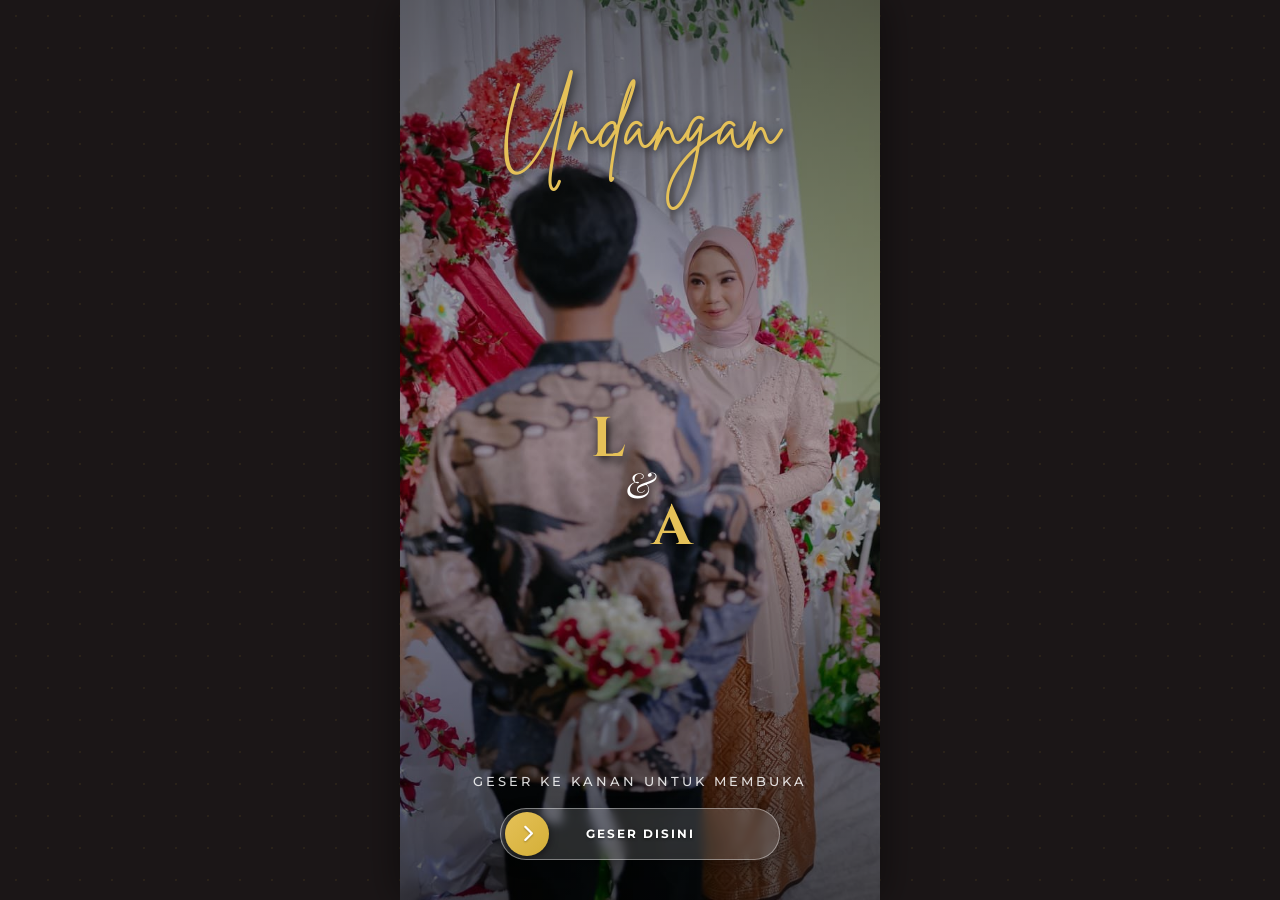
<file: index.html>
<!DOCTYPE html>
<html lang="id">

<head>
    <meta charset="UTF-8">
    <meta name="viewport" content="width=device-width, initial-scale=1.0">
    <title>Undangan Pernikahan Lia & Al</title>

    <!-- SEO Meta Tags -->
    <meta name="description"
        content="Undangan Pernikahan Digital Lia & Al. Temukan detail acara, galeri foto, peta lokasi, dan kirimkan ucapan doa restu Anda di sini.">
    <meta name="keywords"
        content="undangan digital, Lia Al, pernikahan Lia & Al, wedding invitation, undangan online">
    <meta name="author" content="Antigravity">

    <!-- Open Graph / Facebook -->
    <meta property="og:type" content="website">
    <meta property="og:title" content="The Wedding of Lia & Al">
    <meta property="og:description" content="Kirim doa restu dan hadiri pernikahan kami secara digital.">
    <meta property="og:image" content="./g13.jpg">

    <!-- Fonts -->
    <link rel="preconnect" href="https://fonts.googleapis.com">
    <link rel="preconnect" href="https://fonts.gstatic.com" crossorigin>
    <link
        href="https://fonts.googleapis.com/css2?family=Cinzel:wght@400;600;700&family=Montserrat:wght@300;400;500;600;700&family=Playfair+Display:ital,wght@0,400;0,600;0,700;1,400&display=swap"
        rel="stylesheet">

    <!-- Font Awesome Icons -->
    <link rel="stylesheet" href="https://cdnjs.cloudflare.com/ajax/libs/font-awesome/6.4.0/css/all.min.css">

    <!-- Stylesheet -->
    <link rel="stylesheet" href="style.css?v=16">

    <!-- Mobile WebView Debug Catcher -->
    <script>
        window.onerror = function (message, source, lineno, colno, error) {
            console.error("JS ERROR:\n" + message + "\nSource: " + source + "\nLine: " + lineno + "\nColumn: " + colno, error);
            return true; // Suppress intrusive error dialogs
        };
    </script>
</head>

<body>

    <!-- ================= COVER 1 (MAIN COVER) ================= -->
    <section id="cover-one" class="cover-section active">
        <div class="cover-overlay"></div>
        <div class="cover-content">
            <!-- Header Group (Top) -->
            <div class="cover-header animate-fade-in-down">
                <h1 class="brand-undangan">Undangan</h1>
            </div>

            <!-- Monogram Group (Middle) -->
            <div class="monogram-container animate-scale-in">
                <div class="monogram-text-stacked">
                    <span class="m-letter">L</span>
                    <span class="m-amp">&</span>
                    <span class="m-letter">A</span>
                </div>
            </div>

            <!-- Footer Group (Bottom) -->
            <div class="cover-footer animate-fade-in-up">
                <div class="slider-instruction animate-pulse">
                    <span>Geser ke kanan untuk membuka</span>
                </div>

                <!-- Slide to Unlock Button -->
                <div class="slider-container" id="slider-container">
                    <div class="slider-bg"></div>
                    <div class="slider-text">GESER DISINI</div>
                    <div class="slider-handle" id="slider-handle">
                        <i class="fa-solid fa-chevron-right"></i>
                    </div>
                </div>
            </div>
        </div>
    </section>

    <!-- ================= COVER 2 (GUEST COVER) ================= -->
    <section id="cover-two" class="cover-section">
        <!-- Soft Cross-Fade Slideshow -->
        <div class="slideshow-container">
            <div class="slide active" style="background-image: url('g10.jpg');"></div>
            <div class="slide" style="background-image: url('g3.jpg');"></div>
            <div class="slide" style="background-image: url('g14.jpg');"></div>
        </div>
        <div class="cover-overlay"></div>
        <div class="cover-content justify-between py-12">

            <!-- Top Text: Brittany Signature Font -->
            <div class="cover-header-lontara animate-fade-in-down">
                <p class="subtitle">THE WEDDING OF</p>
                <h2 class="bride-groom-names">LIA & AL</h2>
            </div>

            <!-- Bottom Guest Info and Button -->
            <div class="cover-footer animate-fade-in-up">
                <div class="guest-card">
                    <p class="to-text">Kepada Yth. Bapak/Ibu/Saudara/i:</p>
                    <h3 id="guest-name" class="guest-name-text">Nama Undangan</h3>
                    <p class="we-invite-text">Kami Mengundang Anda untuk Menghadiri Hari Bahagia Kami</p>
                </div>

                <button id="btn-open-invitation" class="btn-premium">
                    <i class="fa-solid fa-envelope-open-text mr-2 animate-bounce-horizontal"></i> Buka Undangan
                </button>
            </div>

        </div>
    </section>

    <!-- ================= MAIN INVITATION CONTENT ================= -->
    <main id="main-invitation" class="main-content hidden">

        <!-- Main Background Slideshow -->
        <div id="main-bg-slideshow">
            <div class="main-slide active" style="background-image: url('g1.jpg');"></div>
            <div class="main-slide" style="background-image: url('g2.jpg');"></div>
            <div class="main-slide" style="background-image: url('g3.jpg');"></div>
            <div class="main-slide" style="background-image: url('g4.jpg');"></div>
            <div class="main-slide" style="background-image: url('g5.jpg');"></div>
            <div class="main-slide" style="background-image: url('g6.jpg');"></div>
            <div class="main-slide" style="background-image: url('g7.jpg');"></div>
            <div class="main-slide" style="background-image: url('g8.jpg');"></div>
            <div class="main-slide" style="background-image: url('g9.jpg');"></div>
            <div class="main-slide" style="background-image: url('g10.jpg');"></div>
            <div class="main-slide" style="background-image: url('g11.jpg');"></div>
            <div class="main-slide" style="background-image: url('g12.jpg');"></div>
            <div class="main-slide" style="background-image: url('g13.jpg');"></div>
            <div class="main-slide" style="background-image: url('g14.jpg');"></div>
        </div>

        <!-- Section: Hero (First Screen after Opening) -->
        <section id="main-hero" class="hero-section">
            <div class="hero-bg" style="background-image: url('g12.jpg');"></div>
            <div class="cover-overlay"></div>
            <div class="hero-content">
                <!-- Top Header -->
                <div class="hero-header-top">
                    <p class="hero-invited">You are invited to the wedding of</p>
                    <h1 class="hero-names">LIA & AL</h1>
                </div>

                <!-- Bottom Footer -->
                <div class="hero-footer-bottom">
                    <p class="hero-date-label">Waktu Pernikahan:</p>
                    <p class="hero-date-val">Rabu, 16 September 2026</p>

                    <div class="timer-grid">
                        <div class="timer-box">
                            <span id="days" class="time-num">00</span>
                            <span class="time-label">Hari</span>
                        </div>
                        <div class="timer-box">
                            <span id="hours" class="time-num">00</span>
                            <span class="time-label">Jam</span>
                        </div>
                        <div class="timer-box">
                            <span id="minutes" class="time-num">00</span>
                            <span class="time-label">Menit</span>
                        </div>
                        <div class="timer-box">
                            <span id="seconds" class="time-num">00</span>
                            <span class="time-label">Detik</span>
                        </div>
                    </div>
                </div>
            </div>
        </section>

        <!-- Floating Music Player -->
        <div id="music-player-container" class="music-player-btn animate-rotate-slow">
            <div class="vinyl-disc" id="music-disc">
                <i class="fa-solid fa-music"></i>
            </div>
        </div>

        <!-- Section: Intro / Opening Quote -->
        <section id="intro" class="section-padding bg-ivory">
            <div class="container text-center">
                <div class="flower-divider animate-on-scroll">
                    <i class="fa-solid fa-heart-pulse"></i>
                </div>
                <div class="quote-box animate-on-scroll">
                    <h4 class="section-subtitle">Bismillahirrohmanirrohim</h4>
                    <p class="verse-text">
                        "Dan di antara tanda-tanda (kebesaran)-Nya ialah Dia menciptakan pasangan-pasangan untukmu dari
                        jenismu sendiri, agar kamu cenderung dan merasa tenteram kepadanya, dan Dia menjadikan di
                        antaramu rasa kasih dan sayang. Sungguh, pada yang demikian itu benar-benar terdapat tanda-tanda
                        (kebesaran Allah) bagi kaum yang berpikir."
                    </p>
                    <p class="verse-ref">QS. Ar-Rum: 21</p>
                </div>
            </div>
        </section>

        <!-- Running Photos Marquee -->
        <div class="running-photos-container animate-on-scroll">
            <div class="running-photos-track">
                <img src="g1.jpg" alt="Running Photo 1">
                <img src="g2.jpg" alt="Running Photo 2">
                <img src="g4.jpg" alt="Running Photo 3">
                <img src="g5.jpg" alt="Running Photo 4">
                <img src="g7.jpg" alt="Running Photo 5">
                <img src="g8.jpg" alt="Running Photo 6">
                <img src="g10.jpg" alt="Running Photo 7">
                <img src="g11.jpg" alt="Running Photo 8">
                <!-- Duplicates for seamless looping -->
                <img src="g1.jpg" alt="Running Photo 1">
                <img src="g2.jpg" alt="Running Photo 2">
                <img src="g4.jpg" alt="Running Photo 3">
                <img src="g5.jpg" alt="Running Photo 4">
                <img src="g7.jpg" alt="Running Photo 5">
                <img src="g8.jpg" alt="Running Photo 6">
                <img src="g10.jpg" alt="Running Photo 7">
                <img src="g11.jpg" alt="Running Photo 8">
            </div>
        </div>

        <!-- Section: Bride & Groom Profiles -->
        <section id="couple" class="section-padding bg-warm">
            <div class="container">
                <div class="text-center mb-12">
                    <h2 class="section-title animate-on-scroll">Mempelai</h2>
                    <p class="section-desc animate-on-scroll">Dengan memohon rahmat dan ridho Allah SWT, kami bermaksud
                        mengundang Anda untuk menghadiri pernikahan kami.</p>
                </div>

                <div class="couple-grid">
                    <!-- Bride Card -->
                    <div class="couple-portrait-card animate-on-scroll fade-slow">
                        <img src="bride.jpg" alt="Marlia Ningsih" class="portrait-full-img">
                        <div class="portrait-overlay"></div>
                        <div class="ig-profile-overlay">
                            <div class="ig-avatar-wrapper">
                                <img src="bride.jpg" alt="Marlia Ningsih" class="ig-avatar-img">
                            </div>
                            <div class="ig-profile-info">
                                <h3 class="couple-name">Marlia Ningsih</h3>
                                <p class="parents-info">
                                    Putri kedua dari <br>
                                    <strong>Bapak Latantang</strong> & <strong>Ibu Marni (Erni)</strong>
                                </p>
                            </div>
                        </div>
                    </div>

                    <div class="and-symbol animate-on-scroll fade-slow">
                        <span>&amp;</span>
                    </div>

                    <!-- Groom Card -->
                    <div class="couple-portrait-card animate-on-scroll fade-slow">
                        <img src="groom.jpg" alt="Al - Mujahidin" class="portrait-full-img">
                        <div class="portrait-overlay"></div>
                        <div class="ig-profile-overlay">
                            <div class="ig-avatar-wrapper">
                                <img src="groom.jpg" alt="Al - Mujahidin" class="ig-avatar-img">
                            </div>
                            <div class="ig-profile-info">
                                <h3 class="couple-name">Al - Mujahidin</h3>
                                <p class="parents-info">
                                    Putra pertama dari <br>
                                    <strong>Bapak Rusdin</strong> & <strong>Ibu Bahria</strong>
                                </p>
                            </div>
                        </div>
                    </div>
                </div>
            </div>
        </section>



        <!-- Section: Event Details -->
        <section id="events" class="section-padding bg-ivory">
            <div class="container">
                <div class="text-center mb-12 animate-on-scroll">
                    <h2 class="section-title">Detail Acara</h2>
                    <p class="section-desc">Insya Allah, acara pernikahan kami akan diselenggarakan pada:</p>
                </div>

                <div class="event-grid">
                    <!-- Akad Card -->
                    <div class="event-card animate-on-scroll slide-left">
                        <div class="event-icon"><i class="fa-solid fa-ring"></i></div>
                        <h3 class="event-title">Akad Nikah</h3>

                        <div class="event-info-item">
                            <i class="fa-regular fa-calendar-days"></i>
                            <div>
                                <p class="event-day">Rabu</p>
                                <p class="event-date">16 September 2026</p>
                            </div>
                        </div>

                        <div class="event-info-item">
                            <i class="fa-regular fa-clock"></i>
                            <div>
                                <p class="event-time">Pukul 15.00 Wita - Selesai</p>
                            </div>
                        </div>

                        <div class="event-info-item">
                            <i class="fa-solid fa-map-location-dot"></i>
                            <div>
                                <p class="event-venue"><strong>Kediaman Mempelai Wanita</strong></p>
                                <p class="event-address">Dusun Kolondom</p>
                            </div>
                        </div>

                        <a href="https://maps.app.goo.gl/ea2Wv8eCEqnfBc5M9?g_st=atm" target="_blank"
                            class="btn-location">
                            <i class="fa-solid fa-location-arrow"></i> Lihat Google Maps
                        </a>
                    </div>

                    <!-- Perjamuan Card -->
                    <div class="event-card animate-on-scroll slide-right">
                        <div class="event-icon"><i class="fa-solid fa-champagne-glasses"></i></div>
                        <h3 class="event-title">Perjamuan</h3>

                        <div class="event-info-item">
                            <i class="fa-regular fa-calendar-days"></i>
                            <div>
                                <p class="event-day">Rabu</p>
                                <p class="event-date">16 September 2026</p>
                            </div>
                        </div>

                        <div class="event-info-item">
                            <i class="fa-regular fa-clock"></i>
                            <div>
                                <p class="event-time">Pukul 19.30 Wita - Selesai</p>
                            </div>
                        </div>

                        <div class="event-info-item">
                            <i class="fa-solid fa-map-location-dot"></i>
                            <div>
                                <p class="event-venue"><strong>Kediaman Mempelai Wanita</strong></p>
                                <p class="event-address">Dusun Kolondom</p>
                            </div>
                        </div>

                        <a href="https://maps.app.goo.gl/ea2Wv8eCEqnfBc5M9?g_st=atm" target="_blank"
                            class="btn-location">
                            <i class="fa-solid fa-location-arrow"></i> Lihat Google Maps
                        </a>
                    </div>
                </div>
            </div>
        </section>

        <!-- Section: Photo Gallery -->
        <section id="gallery" class="section-padding bg-warm">
            <div class="container">
                <div class="text-center mb-12 animate-on-scroll">
                    <h2 class="section-title">Galeri Foto</h2>
                    <p class="section-desc">Momen-momen indah kebersamaan kami yang diabadikan dalam jepretan kamera.
                    </p>
                </div>

                <div class="gallery-grid animate-on-scroll">
                    <div class="gallery-item"><img src="g1.jpg" alt="Foto Lia & Al 1" class="gallery-img"></div>
                    <div class="gallery-item"><img src="g2.jpg" alt="Foto Lia & Al 2" class="gallery-img"></div>
                    <div class="gallery-item"><img src="g3.jpg" alt="Foto Lia & Al 3" class="gallery-img"></div>
                    <div class="gallery-item"><img src="g4.jpg" alt="Foto Lia & Al 4" class="gallery-img"></div>
                    <div class="gallery-item"><img src="g5.jpg" alt="Foto Lia & Al 5" class="gallery-img"></div>
                    <div class="gallery-item"><img src="g6.jpg" alt="Foto Lia & Al 6" class="gallery-img"></div>
                    <div class="gallery-item"><img src="g7.jpg" alt="Foto Lia & Al 7" class="gallery-img"></div>
                    <div class="gallery-item"><img src="g8.jpg" alt="Foto Lia & Al 8" class="gallery-img"></div>
                    <div class="gallery-item"><img src="g9.jpg" alt="Foto Lia & Al 9" class="gallery-img"></div>
                    <div class="gallery-item"><img src="g10.jpg" alt="Foto Lia & Al 10" class="gallery-img"></div>
                    <div class="gallery-item"><img src="g11.jpg" alt="Foto Lia & Al 11" class="gallery-img"></div>
                    <div class="gallery-item"><img src="g12.jpg" alt="Foto Lia & Al 12" class="gallery-img"></div>
                </div>
            </div>
        </section>

        <!-- Section: RSVP & Wishes -->
        <section id="rsvp-wishes" class="section-padding bg-ivory">
            <div class="container">
                <div class="rsvp-wishes-grid">

                    <!-- RSVP Card -->
                    <div class="rsvp-form-container animate-on-scroll slide-left">
                        <h2 class="card-title">Konfirmasi Kehadiran</h2>
                        <p class="card-subtitle">Silakan isi formulir di bawah ini untuk mengonfirmasi kehadiran Anda.
                        </p>

                        <form id="rsvp-form" class="rsvp-form">
                            <div class="form-group">
                                <label for="form-name">Nama Lengkap</label>
                                <input type="text" id="form-name" placeholder="Masukkan nama Anda" required
                                    autocomplete="off">
                            </div>

                            <div class="form-group">
                                <label for="form-attendance">Konfirmasi Kehadiran</label>
                                <select id="form-attendance" required>
                                    <option value="" disabled selected>Pilih Kehadiran</option>
                                    <option value="Hadir">Saya Akan Hadir</option>
                                    <option value="Ragu-ragu">Masih Ragu-ragu</option>
                                    <option value="Tidak Hadir">Maaf, Saya Tidak Bisa Hadir</option>
                                </select>
                            </div>

                            <div class="form-group">
                                <label for="form-guests">Jumlah Tamu</label>
                                <select id="form-guests" required>
                                    <option value="1">1 Orang</option>
                                    <option value="2">2 Orang (Bawa Pasangan)</option>
                                    <option value="3">3 Orang</option>
                                    <option value="4">4 Orang</option>
                                </select>
                            </div>

                            <div class="form-group">
                                <label for="form-wish">Ucapan & Doa Restu</label>
                                <textarea id="form-wish" rows="4" placeholder="Tulis ucapan dan doa restu Anda..."
                                    required></textarea>
                            </div>

                            <button type="submit" class="btn-submit">Kirim Konfirmasi</button>
                        </form>
                    </div>

                    <!-- Wishes Board -->
                    <div class="wishes-board-container animate-on-scroll slide-right">
                        <h2 class="card-title">Ucapan & Doa Restu</h2>
                        <p class="card-subtitle">Doa dan restu dari sahabat dan keluarga yang berbahagia.</p>

                        <div class="wishes-wrapper" id="wishes-list">
                            <!-- Dynamically Loaded Wishes -->
                        </div>
                    </div>

                </div>
            </div>
        </section>

        <!-- Section: Gift Envelope (Kado Digital) -->
        <section id="gift" class="section-padding bg-warm text-center">
            <div class="container">
                <div class="max-w-2xl mx-auto animate-on-scroll">
                    <h2 class="section-title">Kado Digital</h2>
                    <p class="section-desc mb-8">Bagi keluarga dan kerabat yang ingin memberikan tanda kasih untuk kami,
                        dapat mengirimkannya secara digital melalui rekening di bawah ini:</p>

                    <div class="gift-grid">
                        <!-- Account 1 -->
                        <div class="bank-card animate-on-scroll">
                            <div class="bank-logo">E-WALLET DANA</div>
                            <p class="bank-acc-label">Nomor DANA</p>
                            <h4 class="bank-number" id="dana-num">082293494674</h4>
                            <p class="bank-holder">a.n. MARLIA NINGSIH</p>
                            <button class="btn-copy" onclick="copyToClipboard('dana-num')">
                                <i class="fa-regular fa-copy"></i> Salin No. DANA
                            </button>
                        </div>
                    </div>

                    <!-- Gift Address -->
                    <div class="gift-address-card mt-8 animate-on-scroll">
                        <i class="fa-solid fa-gift address-icon"></i>
                        <h4>Kirim Kado Fisik</h4>
                        <p class="address-text">
                            Kediaman Mempelai Wanita, Dusun Kolondom
                        </p>
                        <button class="btn-copy" id="btn-copy-address"
                            onclick="copyText('Kediaman Mempelai Wanita, Dusun Kolondom')">
                            <i class="fa-regular fa-copy"></i> Salin Alamat
                        </button>
                    </div>
                </div>
            </div>
        </section>

        <!-- Section: Closing / Footer -->
        <footer class="footer bg-overlay-fixed" style="background-image: url('g13.jpg');">
            <div class="cover-overlay"></div>
            <div class="container relative z-10 text-center text-white">
                <p class="footer-thanks">Merupakan suatu kehormatan dan kebahagiaan bagi kami apabila
                    Bapak/Ibu/Saudara/i berkenan hadir untuk memberikan doa restu kepada kedua mempelai.</p>

                <h3 class="footer-names">LIA & AL</h3>
                <p class="footer-closing">Sampai Jumpa di Hari Bahagia Kami</p>

                <div class="footer-divider"></div>
                <p class="credit-text">Undangan Digital oleh WARDIGITAL &bull; <a
                        href="https://instagram.com/war.digital_" target="_blank"
                        style="color: var(--secondary-light); text-decoration: none; font-weight: 500;"><i
                            class="fa-brands fa-instagram"></i> @war.digital_</a></p>
            </div>
        </footer>

    </main>

    <!-- Lightbox Popup Overlay (for Gallery) -->
    <div id="lightbox-overlay" class="lightbox-overlay">
        <span class="lightbox-close" id="lightbox-close">&times;</span>
        <img class="lightbox-content" id="lightbox-img">
    </div>

    <!-- Hidden Audio element -->
    <audio id="wedding-audio" loop preload="auto">
        <source src="music.mp3" type="audio/mpeg">
        Your browser does not support the audio element.
    </audio>

    <!-- Script File -->
    <script src="script.js?v=16"></script>
</body>

</html>
</file>
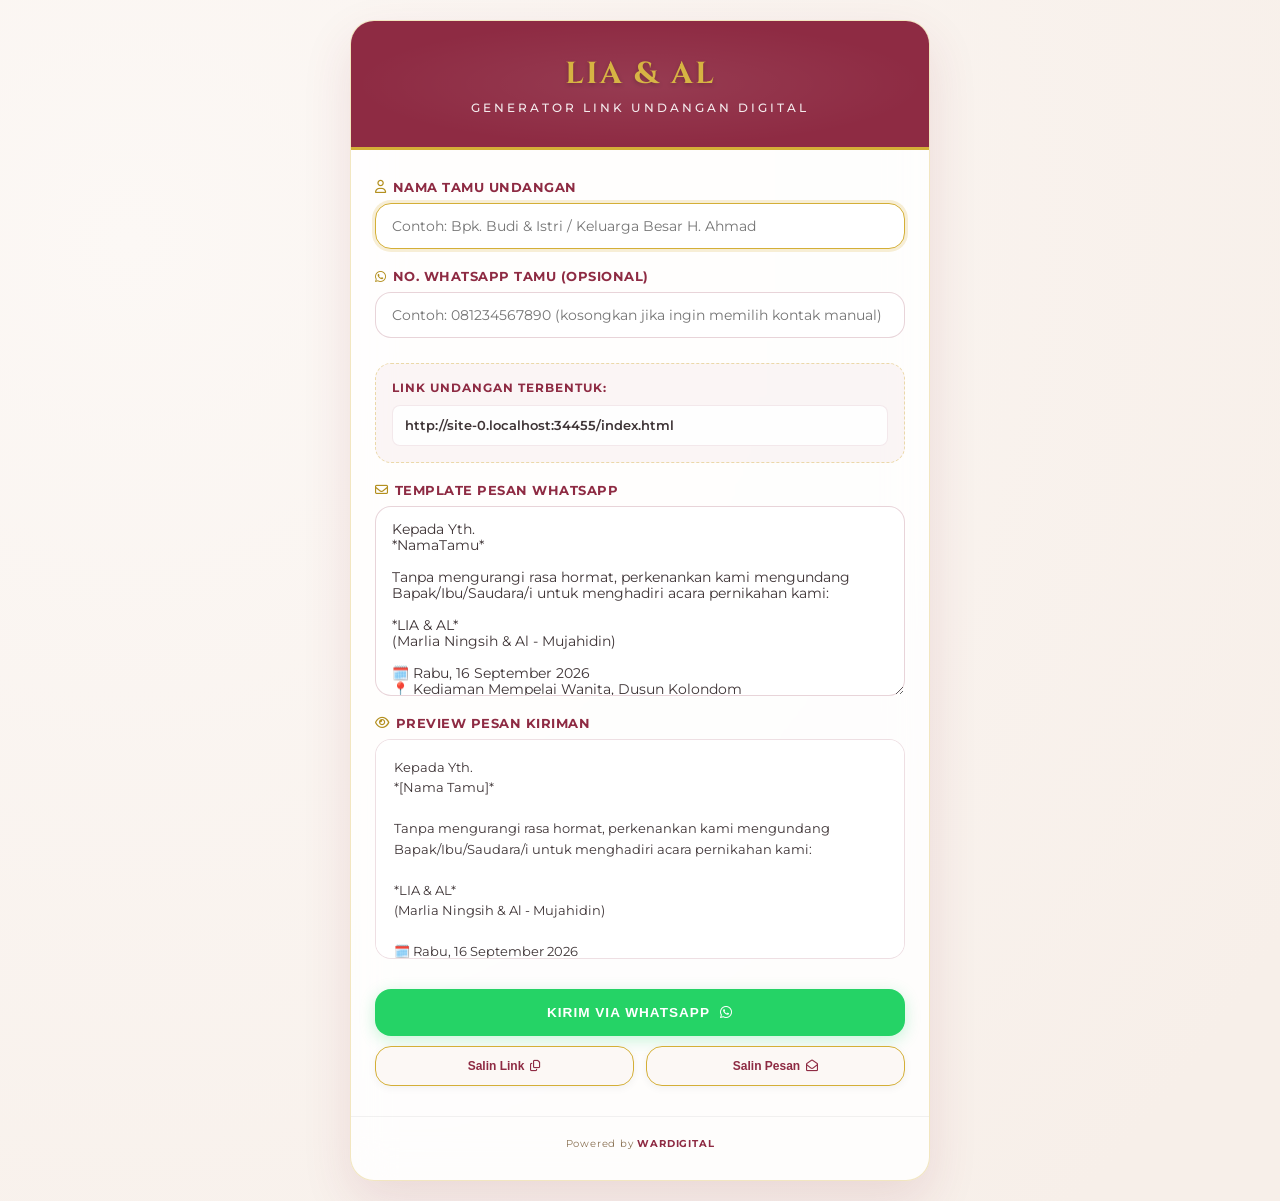
<file: share.html>
<!DOCTYPE html>
<html lang="id">
<head>
  <meta charset="UTF-8">
  <meta name="viewport" content="width=device-width, initial-scale=1.0">
  <title>Generator Link Undangan - Lia & Al</title>
  
  <!-- Google Fonts -->
  <link rel="preconnect" href="https://fonts.googleapis.com">
  <link rel="preconnect" href="https://fonts.gstatic.com" crossorigin>
  <link href="https://fonts.googleapis.com/css2?family=Cinzel:wght@600;700&family=Montserrat:wght@300;400;500;600;700&family=Playfair+Display:wght@600;700&display=swap" rel="stylesheet">
  
  <!-- FontAwesome Icons -->
  <link rel="stylesheet" href="https://cdnjs.cloudflare.com/ajax/libs/font-awesome/6.4.0/css/all.min.css">
  
  <style>
    :root {
      --primary-color: #8E2B43;       /* Rose Gold / Deep Rose */
      --primary-light: #A83B55;      /* Lighter Rose */
      --accent-color: #D4AF37;       /* Premium Gold */
      --accent-gold-dark: #B38F1E;   /* Dark Gold */
      --bg-cream: #FCF8F5;           /* Soft Ivory */
      --text-dark: #3E3436;          /* Elegant Charcoal */
      --text-muted: #8B7355;         /* Soft Brown */
      --radius-lg: 24px;
      --radius-md: 16px;
      --radius-sm: 8px;
      --transition-smooth: all 0.4s cubic-bezier(0.16, 1, 0.3, 1);
    }

    * {
      box-sizing: border-box;
      margin: 0;
      padding: 0;
    }

    body {
      font-family: 'Montserrat', sans-serif;
      background: radial-gradient(circle at 10% 20%, rgba(252,248,245,1) 0%, rgba(247,239,233,1) 90%);
      color: var(--text-dark);
      min-height: 100vh;
      display: flex;
      justify-content: center;
      align-items: center;
      padding: 20px;
    }

    .container {
      width: 100%;
      max-width: 580px;
      background: rgba(255, 255, 255, 0.85);
      backdrop-filter: blur(20px);
      -webkit-backdrop-filter: blur(20px);
      border: 1px solid rgba(212, 175, 55, 0.3);
      border-radius: var(--radius-lg);
      box-shadow: 0 20px 50px rgba(142, 43, 67, 0.12);
      overflow: hidden;
    }

    /* Header styling matching the wedding invitation theme */
    .header {
      background: var(--primary-color);
      color: #fff;
      padding: 32px 24px;
      text-align: center;
      border-bottom: 3px solid var(--accent-color);
      position: relative;
    }

    .header::before {
      content: '';
      position: absolute;
      top: 0;
      left: 0;
      width: 100%;
      height: 100%;
      background: radial-gradient(ellipse at center, rgba(255,255,255,0.08) 0%, rgba(255,255,255,0) 70%);
    }

    .header-logo {
      font-family: 'Cinzel', 'Playfair Display', serif;
      font-size: 1.9rem;
      font-weight: 700;
      letter-spacing: 2px;
      margin-bottom: 6px;
      color: var(--accent-color);
      text-shadow: 0 2px 4px rgba(0,0,0,0.25);
    }

    .header-subtitle {
      font-size: 0.75rem;
      text-transform: uppercase;
      letter-spacing: 3px;
      color: rgba(255, 255, 255, 0.9);
      font-weight: 500;
    }

    .main-form {
      padding: 30px 24px;
      display: flex;
      flex-direction: column;
      gap: 20px;
    }

    .form-group {
      display: flex;
      flex-direction: column;
      gap: 8px;
    }

    .form-group label {
      font-size: 0.8rem;
      font-weight: 700;
      color: var(--primary-color);
      display: flex;
      align-items: center;
      gap: 6px;
      text-transform: uppercase;
      letter-spacing: 0.5px;
    }

    .form-group label i {
      color: var(--accent-gold-dark);
    }

    .form-group input,
    .form-group textarea {
      width: 100%;
      padding: 14px 16px;
      background: rgba(255, 255, 255, 0.95);
      border: 1px solid rgba(142, 43, 67, 0.2);
      border-radius: var(--radius-md);
      font-family: 'Montserrat', sans-serif;
      font-size: 0.85rem;
      color: var(--text-dark);
      outline: none;
      transition: var(--transition-smooth);
    }

    .form-group input:focus,
    .form-group textarea:focus {
      border-color: var(--accent-color);
      box-shadow: 0 0 0 3px rgba(212, 175, 55, 0.2);
      background: #fff;
    }

    .form-row {
      display: grid;
      grid-template-columns: 1fr 1fr;
      gap: 15px;
    }

    @media (max-width: 480px) {
      .form-row {
        grid-template-columns: 1fr;
      }
    }

    /* Output Link Box styling */
    .output-box {
      background: rgba(142, 43, 67, 0.04);
      border: 1px dashed rgba(212, 175, 55, 0.4);
      padding: 16px;
      border-radius: var(--radius-md);
      display: flex;
      flex-direction: column;
      gap: 10px;
      margin-top: 5px;
    }

    .output-title {
      font-size: 0.75rem;
      font-weight: 700;
      color: var(--primary-color);
      text-transform: uppercase;
      letter-spacing: 1px;
    }

    .output-link {
      font-size: 0.8rem;
      color: var(--text-dark);
      word-break: break-all;
      font-weight: 600;
      padding: 12px;
      background: rgba(255, 255, 255, 0.9);
      border: 1px solid rgba(142, 43, 67, 0.1);
      border-radius: var(--radius-sm);
    }

    /* Buttons system */
    .btn-container {
      display: flex;
      flex-direction: column;
      gap: 10px;
      margin-top: 10px;
    }

    .whatsapp-btn {
      width: 100%;
      background: #25D366; /* WhatsApp official green */
      color: #fff;
      border: none;
      padding: 16px 20px;
      font-size: 0.85rem;
      font-weight: 700;
      text-transform: uppercase;
      letter-spacing: 1px;
      border-radius: var(--radius-md);
      cursor: pointer;
      display: flex;
      align-items: center;
      justify-content: center;
      gap: 10px;
      box-shadow: 0 4px 15px rgba(37, 211, 102, 0.25);
      transition: var(--transition-smooth);
    }

    .whatsapp-btn:hover {
      background: #20ba59;
      transform: translateY(-2px);
      box-shadow: 0 6px 20px rgba(37, 211, 102, 0.35);
    }

    .secondary-btns {
      display: grid;
      grid-template-columns: 1fr 1fr;
      gap: 12px;
    }

    .action-btn {
      background: var(--bg-cream);
      color: var(--primary-color);
      border: 1px solid var(--accent-color);
      padding: 12px 15px;
      font-size: 0.75rem;
      font-weight: 600;
      border-radius: var(--radius-md);
      cursor: pointer;
      display: inline-flex;
      align-items: center;
      justify-content: center;
      gap: 6px;
      box-shadow: 0 2px 8px rgba(0,0,0,0.05);
      transition: var(--transition-smooth);
    }

    .action-btn:hover {
      background: var(--primary-color);
      color: #fff;
      border-color: var(--primary-color);
      transform: translateY(-2px);
    }

    /* Text message preview */
    .preview-box {
      border: 1px solid rgba(142, 43, 67, 0.15);
      border-radius: var(--radius-md);
      background: #fff;
      padding: 18px;
      font-size: 0.8rem;
      line-height: 1.6;
      white-space: pre-wrap;
      max-height: 220px;
      overflow-y: auto;
      color: var(--text-dark);
    }

    /* Toast styling */
    .toast {
      position: fixed;
      bottom: 30px;
      left: 50%;
      transform: translateX(-50%) translateY(20px);
      background: var(--primary-color);
      color: var(--bg-cream);
      padding: 12px 24px;
      border-radius: 30px;
      font-size: 0.8rem;
      font-weight: 600;
      border: 1px solid var(--accent-color);
      box-shadow: 0 4px 15px rgba(0,0,0,0.25);
      opacity: 0;
      pointer-events: none;
      transition: transform 0.3s ease-out, opacity 0.3s;
      z-index: 1000;
    }
    .toast.show {
      transform: translateX(-50%) translateY(0);
      opacity: 1;
    }

    /* Branding footer */
    .footer-credit {
      text-align: center;
      padding: 20px 24px 30px 24px;
      font-size: 0.65rem;
      color: var(--text-muted);
      border-top: 1px solid rgba(0, 0, 0, 0.05);
      letter-spacing: 0.8px;
    }

    .footer-credit a {
      color: var(--primary-color);
      text-decoration: none;
      font-weight: 700;
    }
  </style>
</head>
<body>

  <div class="container">
    
    <!-- Branding Header -->
    <div class="header">
      <h1 class="header-logo">LIA & AL</h1>
      <p class="header-subtitle">Generator Link Undangan Digital</p>
    </div>

    <!-- Main Generator Form -->
    <div class="main-form">
      
      <!-- Input Guest Name -->
      <div class="form-group">
        <label for="guestName"><i class="fa-regular fa-user"></i> Nama Tamu Undangan</label>
        <input type="text" id="guestName" placeholder="Contoh: Bpk. Budi & Istri / Keluarga Besar H. Ahmad" autofocus>
      </div>

      <!-- Phone Number input (direct chat hook) -->
      <div class="form-group">
        <label for="guestPhone"><i class="fa-brands fa-whatsapp"></i> No. WhatsApp Tamu (Opsional)</label>
        <input type="text" id="guestPhone" placeholder="Contoh: 081234567890 (kosongkan jika ingin memilih kontak manual)">
      </div>

      <!-- Live Generated Invitation Link -->
      <div class="output-box">
        <span class="output-title">Link Undangan Terbentuk:</span>
        <div class="output-link" id="generatedLink">Membangun link...</div>
      </div>

      <!-- Message Template Customization -->
      <div class="form-group">
        <label for="messageTemplate"><i class="fa-regular fa-envelope"></i> Template Pesan WhatsApp</label>
        <textarea id="messageTemplate" rows="10">Kepada Yth.
*NamaTamu*

Tanpa mengurangi rasa hormat, perkenankan kami mengundang Bapak/Ibu/Saudara/i untuk menghadiri acara pernikahan kami:

*LIA & AL*
(Marlia Ningsih & Al - Mujahidin)

🗓️ Rabu, 16 September 2026
📍 Kediaman Mempelai Wanita, Dusun Kolondom

Berikut link detail undangan digital kami:
*UrlUndangan*

Merupakan suatu kehormatan dan kebahagiaan bagi kami apabila Bapak/Ibu/Saudara/i berkenan hadir dan memberikan doa restu.

Terima kasih.
__
*LIA & AL*</textarea>
      </div>

      <!-- Real-time Text Message Preview -->
      <div class="form-group">
        <label><i class="fa-regular fa-eye"></i> Preview Pesan Kiriman</label>
        <div class="preview-box" id="messagePreview">Pesan preview akan muncul di sini...</div>
      </div>

      <!-- Action Buttons -->
      <div class="btn-container">
        <button class="whatsapp-btn" id="sendWhatsappBtn">
          Kirim via WhatsApp <i class="fa-brands fa-whatsapp"></i>
        </button>
        
        <div class="secondary-btns">
          <button class="action-btn" id="copyLinkBtn">
            Salin Link <i class="fa-regular fa-copy"></i>
          </button>
          <button class="action-btn" id="copyMessageBtn">
            Salin Pesan <i class="fa-regular fa-envelope-open"></i>
          </button>
        </div>
      </div>

    </div>

    <!-- Footer credit -->
    <div class="footer-credit">
      Powered by <a href="https://instagram.com/war.digital_" target="_blank">WARDIGITAL</a>
    </div>

  </div>

  <!-- Toast system -->
  <div class="toast" id="toast">Berhasil disalin!</div>

  <script>
    document.addEventListener('DOMContentLoaded', () => {
      
      const guestNameInput = document.getElementById('guestName');
      const guestPhoneInput = document.getElementById('guestPhone');
      const messageTemplateInput = document.getElementById('messageTemplate');
      const generatedLinkEl = document.getElementById('generatedLink');
      const messagePreviewEl = document.getElementById('messagePreview');
      
      const sendWhatsappBtn = document.getElementById('sendWhatsappBtn');
      const copyLinkBtn = document.getElementById('copyLinkBtn');
      const copyMessageBtn = document.getElementById('copyMessageBtn');
      const toastEl = document.getElementById('toast');

      // 1. Resolve Invitation Base URL dynamically (Domain independency)
      function getInvitationBaseURL() {
        const currentLoc = window.location.href;
        // Truncate "share.html" and trailing slashes to point to index.html on same folder
        const pathSplit = currentLoc.substring(0, currentLoc.lastIndexOf('/'));
        return pathSplit + '/index.html';
      }

      // 2. Generate customized URL & Message text
      function updateGeneratedContent() {
        const guestName = guestNameInput.value.trim();
        const rawTemplate = messageTemplateInput.value;
        const baseUrl = getInvitationBaseURL();
        
        // Compile Link
        let finalLink = baseUrl;
        if (guestName) {
          finalLink += '?to=' + encodeURIComponent(guestName);
        }
        generatedLinkEl.textContent = finalLink;

        // Compile Message Text
        let finalMessage = rawTemplate;
        const namePlaceholder = guestName || "[Nama Tamu]";
        finalMessage = finalMessage.replace(/\*NamaTamu\*/g, '*' + namePlaceholder + '*');
        finalMessage = finalMessage.replace(/\*UrlUndangan\*/g, finalLink);
        
        messagePreviewEl.textContent = finalMessage;
        return { finalLink, finalMessage };
      }

      // Live updates
      guestNameInput.addEventListener('input', updateGeneratedContent);
      guestPhoneInput.addEventListener('input', updateGeneratedContent);
      messageTemplateInput.addEventListener('input', updateGeneratedContent);
      
      // Initialize
      updateGeneratedContent();

      // 3. Send via WhatsApp triggers
      sendWhatsappBtn.addEventListener('click', () => {
        const data = updateGeneratedContent();
        let phone = guestPhoneInput.value.trim().replace(/[^0-9]/g, ''); // sanitize non-numbers
        
        // Convert local phone 08xxx to international 628xxx format for WhatsApp API
        if (phone.startsWith('0')) {
          phone = '62' + phone.substring(1);
        }
        
        const encodedText = encodeURIComponent(data.finalMessage);
        
        // Compile endpoint: standard wa.me API
        let whatsappURL = 'https://api.whatsapp.com/send?text=' + encodedText;
        if (phone) {
          whatsappURL = 'https://api.whatsapp.com/send?phone=' + phone + '&text=' + encodedText;
        }
        
        window.open(whatsappURL, '_blank');
      });

      // 4. Clipboard copying functions
      function showToast(message) {
        toastEl.textContent = message;
        toastEl.classList.add('show');
        setTimeout(() => {
          toastEl.classList.remove('show');
        }, 2000);
      }

      copyLinkBtn.addEventListener('click', () => {
        const data = updateGeneratedContent();
        navigator.clipboard.writeText(data.finalLink).then(() => {
          showToast("Link undangan disalin!");
        }).catch(err => {
          console.error("Gagal menyalin link:", err);
        });
      });

      copyMessageBtn.addEventListener('click', () => {
        const data = updateGeneratedContent();
        navigator.clipboard.writeText(data.finalMessage).then(() => {
          showToast("Pesan ucapan disalin!");
        }).catch(err => {
          console.error("Gagal menyalin pesan:", err);
        });
      });

    });
  </script>
</body>
</html>
</file>
<file: style.css>
/* ==============================================
   DESIGN SYSTEM & VARIABLES
   ============================================== */
:root {
    --primary-color: #8E2B43;      /* Rose Gold / Deep Rose */
    --primary-dark: #631B2D;
    --secondary-color: #D4AF37;    /* Classic Gold */
    --secondary-light: #E5C158;
    --bg-ivory: #FCF8F5;           /* Soft Ivory Background */
    --bg-warm: #F7EFE9;            /* Slightly warmer tone */
    --text-dark: #3E3436;          /* Elegant Charcoal */
    --text-light: #F7EFE9;
    --font-heading: 'Cinzel', serif;
    --font-body: 'Montserrat', sans-serif;
}

/* Local Fonts Integration */
@font-face {
    font-family: 'Brittany Signature';
    src: url('BrittanySignature.ttf') format('truetype');
    font-weight: normal;
    font-style: normal;
    font-display: swap;
}

@font-face {
    font-family: 'Lontara';
    src: url('Lontara.ttf') format('truetype');
    font-weight: normal;
    font-style: normal;
    font-display: swap;
}

/* ==============================================
   RESET & BASE STYLES
   ============================================== */
* {
    margin: 0;
    padding: 0;
    box-sizing: border-box;
}

html {
    scroll-behavior: smooth;
    background-color: #1b1617;
    background-image: radial-gradient(rgba(212, 175, 55, 0.08) 1.5px, transparent 1.5px);
    background-size: 32px 32px;
}

body {
    font-family: var(--font-body);
    color: var(--text-dark);
    background-color: var(--bg-ivory);
    line-height: 1.6;
    overflow-x: hidden;
    max-width: 480px;
    margin: 0 auto;
    box-shadow: 0 0 40px rgba(0, 0, 0, 0.5);
    position: relative;
    min-height: 100dvh;
}

h1, h2, h3, h4, h5, h6 {
    font-family: var(--font-heading);
    font-weight: 600;
}

a {
    text-decoration: none;
    color: inherit;
    transition: all 0.3s ease;
}

/* ==============================================
   UTILITIES & FLEXBOX/GRID HELPER
   ============================================== */
.container {
    width: 100%;
    max-width: 1200px;
    margin: 0 auto;
    padding: 0 24px;
}

.section-padding {
    padding: 80px 0;
}

.text-center { text-align: center; }
.relative { position: relative; }
.z-10 { z-index: 10; }
.text-white { color: #ffffff; }
.mt-8 { margin-top: 32px; }
.mb-8 { margin-bottom: 32px; }
.mb-12 { margin-bottom: 48px; }
.mr-2 { margin-right: 8px; }
.max-w-2xl { max-width: 42rem; }
.mx-auto { margin-left: auto; margin-right: auto; }
.hidden { display: none !important; }
.py-12 { padding-top: 48px; padding-bottom: 48px; }
.justify-between { justify-content: space-between; }

/* Background helpers */
.bg-ivory { background-color: transparent; }
.bg-warm { background-color: transparent; }

/* ==============================================
   COVER INTERFACES (Full Screen Covers)
   ============================================== */
.cover-section {
    position: fixed;
    top: 0;
    left: 50%;
    transform: translate(-50%, 0);
    width: 100%;
    max-width: 480px;
    height: 100dvh;
    z-index: 100;
    overflow: hidden;
    display: flex;
    flex-direction: column;
    justify-content: center;
    align-items: center;
    transition: transform 1s cubic-bezier(0.77, 0, 0.175, 1), opacity 1s ease;
}

.cover-section:not(.active) {
    transform: translate(-50%, -100%);
    pointer-events: none;
    opacity: 0;
}

.cover-overlay {
    position: absolute;
    top: 0;
    left: 0;
    width: 100%;
    height: 100%;
    background: linear-gradient(to bottom, rgba(0,0,0,0.55), rgba(0,0,0,0.3), rgba(0,0,0,0.65));
    z-index: 2;
}

.cover-content {
    position: relative;
    z-index: 3;
    width: 100%;
    height: 100%;
    display: flex;
    flex-direction: column;
    align-items: center;
    justify-content: center;
    padding: 40px 20px;
    text-align: center;
}

.cover-header, .cover-footer {
    width: 100%;
    display: flex;
    flex-direction: column;
    align-items: center;
}

/* Cover 1 (Main Cover) */
#cover-one {
    background-image: url('g13.jpg');
    background-size: cover;
    background-position: center;
}

#cover-one .cover-content {
    justify-content: space-between;
    padding: 60px 20px 40px;
}

.brand-undangan {
    font-family: 'Brittany Signature', cursive;
    color: var(--secondary-light);
    font-size: 5rem;
    font-weight: normal;
    text-shadow: 2px 2px 8px rgba(0, 0, 0, 0.7);
    margin-bottom: 8px;
    user-select: none;
}

.monogram-container {
    display: flex;
    justify-content: center;
    align-items: center;
    z-index: 5;
}

.monogram-text-stacked {
    display: flex;
    flex-direction: column;
    align-items: center;
    line-height: 0.85;
}

.monogram-text-stacked .m-letter {
    font-family: 'Cinzel', serif;
    font-size: 3.5rem;
    font-weight: 700;
    color: var(--secondary-light);
    letter-spacing: 0;
    text-shadow: 2px 4px 10px rgba(0, 0, 0, 0.9);
    user-select: none;
}

/* Shift R to the top-left */
.monogram-text-stacked .m-letter:first-child {
    transform: translate(-32px, -10px);
}

/* Shift D to the bottom-right */
.monogram-text-stacked .m-letter:last-child {
    transform: translate(32px, 10px);
}

.monogram-text-stacked .m-amp {
    font-family: 'Playfair Display', serif;
    font-style: italic;
    font-size: 2.2rem;
    color: #ffffff;
    margin: -5px 0;
    z-index: 2;
    text-shadow: 2px 4px 10px rgba(0, 0, 0, 0.9);
    user-select: none;
}

.slider-instruction {
    font-size: 0.8rem;
    letter-spacing: 3px;
    color: rgba(255, 255, 255, 0.85);
    margin-bottom: 16px;
    text-transform: uppercase;
    font-weight: 500;
}

/* Slider Track & Handle */
.slider-container {
    width: 280px;
    height: 52px;
    background-color: rgba(255, 255, 255, 0.15);
    border: 1px solid rgba(255, 255, 255, 0.4);
    border-radius: 30px;
    position: relative;
    padding: 4px;
    display: flex;
    align-items: center;
    box-shadow: 0 4px 15px rgba(0,0,0,0.3);
    backdrop-filter: blur(5px);
    overflow: hidden;
}

.slider-bg {
    position: absolute;
    left: 0;
    top: 0;
    height: 100%;
    width: 0;
    background: linear-gradient(90deg, rgba(142,43,67,0.4), rgba(212,175,55,0.4));
    border-radius: 30px 0 0 30px;
    z-index: 1;
}

.slider-text {
    width: 100%;
    text-align: center;
    font-size: 0.75rem;
    font-weight: 700;
    letter-spacing: 2px;
    color: #ffffff;
    user-select: none;
    z-index: 2;
    text-transform: uppercase;
    text-shadow: 0 1px 3px rgba(0,0,0,0.5);
}

.slider-handle {
    width: 44px;
    height: 44px;
    background: linear-gradient(135deg, var(--secondary-light), var(--secondary-color));
    border-radius: 50%;
    display: flex;
    justify-content: center;
    align-items: center;
    color: #ffffff;
    cursor: pointer;
    box-shadow: 0 2px 8px rgba(0, 0, 0, 0.5);
    position: absolute;
    left: 4px;
    z-index: 3;
    transition: left 0.1s ease;
}

.slider-handle i {
    font-size: 1.1rem;
    text-shadow: 0 1px 2px rgba(0,0,0,0.3);
}

/* Cover 2 (Guest Cover) */
.slideshow-container {
    position: absolute;
    top: 0;
    left: 0;
    width: 100%;
    height: 100%;
    z-index: 1;
}

.slide {
    position: absolute;
    top: 0;
    left: 0;
    width: 100%;
    height: 100%;
    background-size: cover;
    background-position: center;
    opacity: 0;
    transition: opacity 1.5s ease-in-out;
    z-index: 1;
}

.slide.active {
    opacity: 1;
}

/* Main Background Slideshow */
#main-bg-slideshow {
    position: fixed;
    top: 0;
    left: 50%;
    transform: translateX(-50%);
    width: 100%;
    max-width: 480px;
    height: 100dvh;
    z-index: 1;
    overflow: hidden;
    pointer-events: none;
}

.main-slide {
    position: absolute;
    top: 0;
    left: 0;
    width: 100%;
    height: 100%;
    background-size: cover;
    background-position: center;
    opacity: 0;
    transition: opacity 1s ease-in-out;
}

.main-slide.active {
    opacity: 1;
}

.main-content section, .main-content footer {
    position: relative;
    z-index: 2;
}

.cover-header-lontara {
    margin-top: 20px;
}

.cover-header-lontara .subtitle {
    font-size: 0.9rem;
    letter-spacing: 6px;
    color: var(--secondary-light);
    font-weight: 600;
    margin-bottom: 8px;
    text-shadow: 0 2px 4px rgba(0,0,0,0.6);
}

.bride-groom-names {
    font-family: 'Brittany Signature', cursive;
    font-size: 3.5rem;
    font-weight: normal;
    color: #ffffff;
    text-shadow: 2px 2px 8px rgba(0,0,0,0.8);
    line-height: 1.2;
}

#cover-two .cover-content {
    justify-content: space-between;
    padding: 60px 20px 40px;
}

.guest-card {
    background: none;
    backdrop-filter: none;
    -webkit-backdrop-filter: none;
    border: none;
    padding: 0;
    max-width: 320px;
    margin: 0 auto 24px;
    box-shadow: none;
}

.to-text {
    font-size: 0.75rem;
    color: rgba(255, 255, 255, 0.85);
    text-transform: uppercase;
    letter-spacing: 1.5px;
    margin-bottom: 6px;
    text-shadow: 1px 1px 4px rgba(0, 0, 0, 0.9);
}

.guest-name-text {
    font-family: var(--font-heading);
    font-size: 1.5rem;
    font-weight: 600;
    color: var(--secondary-light);
    margin-bottom: 8px;
    text-shadow: 1px 1px 6px rgba(0, 0, 0, 0.9);
}

.we-invite-text {
    font-size: 0.72rem;
    color: rgba(255, 255, 255, 0.9);
    letter-spacing: 0.5px;
    text-shadow: 1px 1px 4px rgba(0, 0, 0, 0.9);
}

.btn-premium {
    background: linear-gradient(135deg, var(--primary-color), var(--primary-dark));
    color: #ffffff;
    border: 1px solid var(--secondary-color);
    padding: 14px 36px;
    font-family: var(--font-heading);
    font-size: 0.95rem;
    font-weight: 600;
    letter-spacing: 2px;
    border-radius: 30px;
    cursor: pointer;
    box-shadow: 0 4px 15px rgba(142, 43, 67, 0.4), 0 0 0 0px rgba(212, 175, 55, 0.5);
    transition: all 0.3s cubic-bezier(0.175, 0.885, 0.32, 1.275);
    text-transform: uppercase;
}

.btn-premium:hover {
    transform: translateY(-3px);
    box-shadow: 0 6px 20px rgba(142, 43, 67, 0.6), 0 0 10px rgba(212, 175, 55, 0.8);
    background: linear-gradient(135deg, var(--primary-dark), var(--primary-color));
}

.btn-premium:active {
    transform: translateY(-1px);
}

/* ==============================================
   MAIN CONTENT AREA
   ============================================== */
.main-content {
    opacity: 0;
    transition: opacity 1.5s ease-in-out;
}

.main-content.visible {
    opacity: 1;
}

/* Floating Music Player */
.music-player-btn {
    position: fixed;
    bottom: 24px;
    right: 24px;
    width: 50px;
    height: 50px;
    background: linear-gradient(135deg, var(--primary-color), var(--primary-dark));
    border: 2px solid var(--secondary-color);
    border-radius: 50%;
    display: flex;
    justify-content: center;
    align-items: center;
    color: #ffffff;
    font-size: 1.1rem;
    cursor: pointer;
    box-shadow: 0 4px 12px rgba(0, 0, 0, 0.3);
    z-index: 99;
}

@media (min-width: 481px) {
    .music-player-btn {
        right: calc(50% - 240px + 24px);
    }
}

.vinyl-disc {
    width: 100%;
    height: 100%;
    display: flex;
    justify-content: center;
    align-items: center;
}

/* Rotating Class */
.animate-rotate-slow {
    animation: rotateVinyl 4s linear infinite;
}

.paused {
    animation-play-state: paused;
}

@keyframes rotateVinyl {
    from { transform: rotate(0deg); }
    to { transform: rotate(360deg); }
}

/* Section Header Typography */
.section-title {
    font-family: var(--font-heading);
    font-size: 2.2rem;
    color: var(--primary-color);
    margin-bottom: 8px;
    letter-spacing: 2px;
}

.section-desc {
    font-size: 0.85rem;
    color: #776e70;
    max-width: 600px;
    margin: 0 auto;
    letter-spacing: 1px;
}

/* ==============================================
   SECTION: INTRO (Opening Quote)
   ============================================== */
.flower-divider {
    color: var(--secondary-color);
    font-size: 1.6rem;
    margin-bottom: 20px;
}
.quote-box {
    background-color: rgba(0, 0, 0, 0.45);
    backdrop-filter: blur(8px);
    -webkit-backdrop-filter: blur(8px);
    border: 1px solid rgba(255, 255, 255, 0.15);
    border-radius: 16px;
    padding: 32px 24px;
    margin: 20px auto 0;
    max-width: 100%;
    box-shadow: 0 8px 32px rgba(0, 0, 0, 0.4);
    text-align: center;
}

.section-subtitle {
    font-size: 0.95rem;
    font-weight: 500;
    letter-spacing: 4px;
    color: var(--secondary-light);
    margin-bottom: 18px;
    text-transform: uppercase;
    text-shadow: 1px 1px 3px rgba(0, 0, 0, 0.8);
}

.verse-text {
    font-family: 'Playfair Display', 'Georgia', serif;
    font-size: 0.82rem;
    color: #ffffff;
    font-style: normal;
    max-width: 800px;
    margin: 0 auto 16px;
    line-height: 1.8;
    text-transform: none;
    text-shadow: 1px 1px 3px rgba(0, 0, 0, 0.8);
}

.verse-ref {
    font-size: 0.8rem;
    font-weight: 600;
    letter-spacing: 2px;
    color: var(--secondary-light);
    text-transform: uppercase;
    margin: 0;
    text-shadow: 1px 1px 3px rgba(0, 0, 0, 0.8);
}

/* ==============================================
   SECTION: COUPLE PROFILE
   ============================================== */
.couple-grid {
    display: flex;
    flex-direction: column;
    align-items: center;
    gap: 28px;
    margin-top: 40px;
}

#couple .container {
    padding-left: 16px;
    padding-right: 16px;
}

#couple .mb-12 {
    padding: 0 24px;
}

.couple-portrait-card {
    position: relative;
    width: 100%;
    max-width: 380px;
    height: 480px;
    border-radius: 24px;
    overflow: hidden;
    border: 2px solid rgba(212, 175, 55, 0.5);
    box-shadow: 0 15px 40px rgba(0, 0, 0, 0.6);
    margin: 0 auto;
    transition: transform 0.4s ease, box-shadow 0.4s ease;
}

.couple-portrait-card:hover {
    transform: translateY(-5px);
    box-shadow: 0 20px 45px rgba(212, 175, 55, 0.3);
}

.portrait-full-img {
    width: 100%;
    height: 100%;
    object-fit: cover;
    object-position: center top;
    display: block;
    transition: transform 0.6s ease;
}

.couple-portrait-card:hover .portrait-full-img {
    transform: scale(1.05);
}

.portrait-overlay {
    position: absolute;
    top: 0;
    left: 0;
    width: 100%;
    height: 100%;
    background: linear-gradient(to top, rgba(0, 0, 0, 0.85) 0%, rgba(0, 0, 0, 0.3) 45%, rgba(0, 0, 0, 0) 75%);
    pointer-events: none;
    z-index: 2;
}

.ig-profile-overlay {
    position: absolute;
    bottom: 16px;
    left: 16px;
    right: 16px;
    background: rgba(18, 14, 16, 0.75);
    backdrop-filter: blur(12px);
    -webkit-backdrop-filter: blur(12px);
    border: 1px solid rgba(212, 175, 55, 0.45);
    border-radius: 20px;
    padding: 14px 16px;
    display: flex;
    align-items: center;
    gap: 14px;
    z-index: 3;
    box-shadow: 0 8px 25px rgba(0, 0, 0, 0.5);
}

.ig-avatar-wrapper {
    width: 62px;
    height: 62px;
    min-width: 62px;
    border-radius: 50%;
    padding: 2px;
    background: linear-gradient(45deg, #f09433 0%, #e6683c 25%, #dc2743 50%, #cc2366 75%, #bc1888 100%);
    box-shadow: 0 4px 12px rgba(0, 0, 0, 0.4);
    display: flex;
    align-items: center;
    justify-content: center;
}

.ig-avatar-img {
    width: 100%;
    height: 100%;
    border-radius: 50%;
    object-fit: cover;
    border: 2px solid #ffffff;
}

.ig-profile-info {
    text-align: left;
    flex: 1;
    min-width: 0;
    overflow: visible;
}

.ig-profile-info .couple-name {
    font-family: 'Brittany Signature', cursive;
    font-size: 2.1rem;
    color: var(--secondary-light);
    margin-bottom: 2px;
    line-height: 1.4;
    padding-top: 8px;
    margin-top: -6px;
    text-shadow: 1px 2px 4px rgba(0, 0, 0, 0.8);
    white-space: nowrap;
    overflow: visible;
}

.ig-profile-info .parents-info {
    font-size: 0.78rem;
    color: rgba(255, 255, 255, 0.9);
    line-height: 1.4;
    margin: 0;
    text-shadow: 1px 1px 3px rgba(0, 0, 0, 0.8);
}

.ig-profile-info .parents-info strong {
    color: #ffffff;
    font-weight: 600;
}

.and-symbol {
    font-family: 'Brittany Signature', cursive;
    font-size: 3.2rem;
    color: var(--secondary-color);
    margin: 10px 0;
    user-select: none;
}

/* ==============================================
   SECTION: HERO SECTION (After Cover 2)
   ============================================== */
.hero-section {
    position: relative;
    height: 100dvh;
    width: 100%;
    overflow: hidden;
    display: flex;
    flex-direction: column;
    justify-content: space-between;
    align-items: center;
    padding: 60px 20px 40px;
    z-index: 2;
}

.hero-bg {
    position: absolute;
    top: 0;
    left: 0;
    width: 100%;
    height: 100%;
    background-size: cover;
    background-position: center;
    z-index: 1;
    transform: scale(1.15);
    transition: transform 3.5s cubic-bezier(0.25, 0.46, 0.45, 0.94);
}

.hero-active .hero-bg {
    transform: scale(1);
}

.hero-content {
    position: relative;
    z-index: 3;
    width: 100%;
    height: 100%;
    display: flex;
    flex-direction: column;
    justify-content: space-between;
    align-items: center;
    text-align: center;
}

.hero-header-top {
    opacity: 0;
    transform: translateY(-20px);
    transition: opacity 2.0s cubic-bezier(0.42, 0, 0.58, 1), transform 2.0s cubic-bezier(0.42, 0, 0.58, 1);
    transition-delay: 0.3s;
    margin-top: 10px;
}

.hero-active .hero-header-top {
    opacity: 1;
    transform: translateY(0);
}

.hero-footer-bottom {
    opacity: 0;
    transform: translateY(20px);
    transition: opacity 2.0s cubic-bezier(0.42, 0, 0.58, 1), transform 2.0s cubic-bezier(0.42, 0, 0.58, 1);
    transition-delay: 0.8s;
    width: 100%;
    display: flex;
    flex-direction: column;
    align-items: center;
}

.hero-active .hero-footer-bottom {
    opacity: 1;
    transform: translateY(0);
}

.hero-invited {
    font-family: var(--font-body);
    font-size: 0.8rem;
    color: var(--secondary-light);
    text-transform: uppercase;
    letter-spacing: 1px;
    margin-bottom: 12px;
    text-shadow: 0 2px 4px rgba(0,0,0,0.6);
    white-space: nowrap;
}

.hero-names {
    font-family: 'Brittany Signature', cursive;
    font-size: 3.2rem;
    color: #ffffff;
    text-shadow: 2px 2px 8px rgba(0,0,0,0.8);
    line-height: 1.2;
    font-weight: normal;
    white-space: nowrap;
}

.hero-date-label {
    font-size: 0.75rem;
    text-transform: uppercase;
    letter-spacing: 2px;
    color: rgba(255, 255, 255, 0.85);
    margin-bottom: 4px;
    text-shadow: 0 1px 3px rgba(0,0,0,0.5);
}

.hero-date-val {
    font-family: var(--font-heading);
    font-size: 1.45rem;
    color: var(--secondary-light);
    font-weight: 600;
    margin-bottom: 24px;
    text-shadow: 0 2px 4px rgba(0,0,0,0.6);
}

.hero-section .timer-box {
    background-color: rgba(0, 0, 0, 0.4);
    border: 1px solid rgba(255, 255, 255, 0.2);
    backdrop-filter: blur(4px);
    -webkit-backdrop-filter: blur(4px);
}

.bg-overlay-fixed {
    background-attachment: fixed;
}

.countdown-title {
    font-size: 2.5rem;
    color: var(--secondary-light);
    margin-bottom: 8px;
    text-shadow: 0 2px 4px rgba(0,0,0,0.5);
}

.countdown-subtitle {
    font-size: 0.95rem;
    letter-spacing: 3px;
    text-transform: uppercase;
    margin-bottom: 40px;
    text-shadow: 0 1px 2px rgba(0,0,0,0.5);
}

.timer-grid {
    display: flex;
    justify-content: center;
    gap: 16px;
    flex-wrap: wrap;
}

.timer-box {
    background-color: rgba(255, 255, 255, 0.12);
    backdrop-filter: blur(8px);
    -webkit-backdrop-filter: blur(8px);
    border: 1px solid rgba(255, 255, 255, 0.25);
    border-radius: 12px;
    width: 90px;
    padding: 16px 8px;
    display: flex;
    flex-direction: column;
    align-items: center;
    box-shadow: 0 8px 20px rgba(0, 0, 0, 0.15);
}

.time-num {
    font-family: var(--font-heading);
    font-size: 2.2rem;
    font-weight: 700;
    line-height: 1.1;
    margin-bottom: 4px;
    color: #ffffff;
}

.time-label {
    font-size: 0.7rem;
    text-transform: uppercase;
    letter-spacing: 2px;
    color: var(--secondary-light);
    font-weight: 600;
}

/* ==============================================
   SECTION: EVENTS (Akad & Perjamuan)
   ============================================== */
.event-grid {
    display: flex;
    justify-content: center;
    gap: 30px;
    flex-wrap: wrap;
    margin-top: 40px;
}

.event-card {
    background-image: linear-gradient(rgba(18, 14, 16, 0.45), rgba(18, 14, 16, 0.65)), url('g15.jpg');
    background-size: cover;
    background-position: center;
    background-repeat: no-repeat;
    border-radius: 50% / 32%;
    border: 2px solid rgba(212, 175, 55, 0.5);
    padding: 60px 38px 65px;
    width: 100%;
    max-width: 420px;
    box-shadow: 0 12px 35px rgba(0, 0, 0, 0.6);
    text-align: center;
    display: flex;
    flex-direction: column;
    align-items: center;
    transition: transform 0.4s ease;
}

.event-card:hover {
    transform: translateY(-5px);
}

.event-icon {
    width: 64px;
    height: 64px;
    background-color: var(--bg-warm);
    border-radius: 50%;
    display: flex;
    justify-content: center;
    align-items: center;
    font-size: 1.5rem;
    color: var(--primary-color);
    border: 1px solid rgba(212, 175, 55, 0.3);
    margin-bottom: 24px;
}

.event-title {
    font-family: var(--font-heading);
    font-size: 1.6rem;
    color: var(--primary-color);
    margin-bottom: 24px;
    letter-spacing: 1px;
}

.event-info-item {
    display: flex;
    align-items: center;
    gap: 16px;
    text-align: left;
    width: 100%;
    margin-bottom: 20px;
    padding-bottom: 16px;
    border-bottom: 1px dashed rgba(0,0,0,0.08);
}

.event-info-item:last-of-type {
    border-bottom: none;
    margin-bottom: 24px;
}

.event-info-item i {
    font-size: 1.25rem;
    color: var(--secondary-color);
    width: 24px;
    text-align: center;
}

.event-day {
    font-size: 0.8rem;
    text-transform: uppercase;
    letter-spacing: 2px;
    color: #888;
}

.event-date {
    font-size: 1.05rem;
    font-weight: 600;
}

.event-time {
    font-size: 1rem;
    font-weight: 500;
}

.event-venue {
    font-size: 1.05rem;
    color: var(--text-dark);
}

.event-address {
    font-size: 0.8rem;
    color: #665f61;
    margin-top: 4px;
}

.btn-location {
    display: inline-flex;
    align-items: center;
    gap: 8px;
    background-color: var(--primary-color);
    color: #ffffff;
    padding: 10px 24px;
    border-radius: 20px;
    font-size: 0.85rem;
    font-weight: 600;
    letter-spacing: 1px;
    border: 1px solid transparent;
}

.btn-location:hover {
    background-color: #ffffff;
    color: var(--primary-color);
    border: 1px solid var(--primary-color);
    box-shadow: 0 4px 10px rgba(0,0,0,0.1);
}

/* ==============================================
   SECTION: GALLERY
   ============================================== */
.gallery-grid {
    display: grid;
    grid-template-columns: repeat(2, 1fr);
    gap: 12px;
    margin-top: 40px;
}

.gallery-item {
    overflow: hidden;
    border-radius: 12px;
    aspect-ratio: 1 / 1;
    box-shadow: 0 4px 10px rgba(0,0,0,0.06);
    border: 1px solid rgba(212,175,55,0.1);
    cursor: pointer;
}

.gallery-img {
    width: 100%;
    height: 100%;
    object-fit: cover;
    transition: transform 0.6s ease;
}

.gallery-item:hover .gallery-img {
    transform: scale(1.08);
}

/* Lightbox Styles */
.lightbox-overlay {
    display: none;
    position: fixed;
    z-index: 1000;
    padding-top: 60px;
    left: 0;
    top: 0;
    width: 100%;
    height: 100%;
    overflow: auto;
    background-color: rgba(0, 0, 0, 0.95);
    backdrop-filter: blur(8px);
}

.lightbox-content {
    margin: auto;
    display: block;
    max-width: 90%;
    max-height: 80vh;
    object-fit: contain;
    border: 2px solid var(--secondary-color);
    border-radius: 8px;
    box-shadow: 0 10px 40px rgba(0,0,0,0.8);
    animation: zoomLightbox 0.3s ease;
}

@keyframes zoomLightbox {
    from { transform: scale(0.8); opacity: 0; }
    to { transform: scale(1); opacity: 1; }
}

.lightbox-close {
    position: absolute;
    top: 24px;
    right: 32px;
    color: #f1f1f1;
    font-size: 40px;
    font-weight: bold;
    transition: 0.3s;
    cursor: pointer;
}

.lightbox-close:hover,
.lightbox-close:focus {
    color: var(--secondary-light);
}

/* ==============================================
   SECTION: RSVP & WISHES
   ============================================== */
.rsvp-wishes-grid {
    display: grid;
    grid-template-columns: 1fr;
    gap: 30px;
    align-items: start;
    margin-top: 40px;
}

.rsvp-form-container, .wishes-board-container {
    background-color: #ffffff;
    border-radius: 20px;
    padding: 40px 30px;
    box-shadow: 0 10px 30px rgba(0,0,0,0.04);
    border: 1px solid rgba(212, 175, 55, 0.15);
}

.card-title {
    font-family: var(--font-heading);
    font-size: 1.6rem;
    color: var(--primary-color);
    margin-bottom: 8px;
}

.card-subtitle {
    font-size: 0.8rem;
    color: #888;
    margin-bottom: 24px;
}

.rsvp-form {
    display: flex;
    flex-direction: column;
    gap: 18px;
}

.form-group {
    display: flex;
    flex-direction: column;
    gap: 6px;
    text-align: left;
}

.form-group label {
    font-size: 0.8rem;
    font-weight: 600;
    letter-spacing: 1px;
    color: var(--text-dark);
}

.form-group input, 
.form-group select, 
.form-group textarea {
    padding: 12px 16px;
    border-radius: 8px;
    border: 1px solid #ddd;
    font-family: var(--font-body);
    font-size: 0.9rem;
    transition: all 0.3s ease;
    background-color: #fafafa;
}

.form-group input:focus, 
.form-group select:focus, 
.form-group textarea:focus {
    outline: none;
    border-color: var(--primary-color);
    box-shadow: 0 0 8px rgba(142, 43, 67, 0.15);
    background-color: #ffffff;
}

.btn-submit {
    background: linear-gradient(135deg, var(--primary-color), var(--primary-dark));
    color: #ffffff;
    border: none;
    padding: 14px;
    border-radius: 8px;
    font-size: 0.9rem;
    font-weight: 600;
    cursor: pointer;
    transition: all 0.3s ease;
    text-transform: uppercase;
    letter-spacing: 1px;
    box-shadow: 0 4px 10px rgba(142, 43, 67, 0.2);
}

.btn-submit:hover {
    transform: translateY(-2px);
    box-shadow: 0 6px 15px rgba(142, 43, 67, 0.3);
}

/* Wishes Board Scrolling */
.wishes-wrapper {
    max-height: 480px;
    overflow-y: auto;
    padding-right: 8px;
    display: flex;
    flex-direction: column;
    gap: 16px;
}

.wishes-wrapper::-webkit-scrollbar {
    width: 6px;
}

.wishes-wrapper::-webkit-scrollbar-track {
    background: #f1f1f1;
    border-radius: 8px;
}

.wishes-wrapper::-webkit-scrollbar-thumb {
    background: #d4af37;
    border-radius: 8px;
}

.wish-item {
    background-color: var(--bg-warm);
    border-radius: 12px;
    padding: 16px;
    border-left: 4px solid var(--primary-color);
    box-shadow: 0 2px 8px rgba(0,0,0,0.03);
    text-align: left;
}

.wish-header {
    display: flex;
    justify-content: space-between;
    align-items: center;
    margin-bottom: 8px;
}

.wish-name {
    font-weight: 600;
    font-size: 0.9rem;
    color: var(--primary-color);
}

.wish-status {
    font-size: 0.7rem;
    font-weight: 600;
    padding: 2px 8px;
    border-radius: 10px;
    text-transform: uppercase;
    letter-spacing: 0.5px;
}

.wish-status.hadir {
    background-color: rgba(40, 167, 69, 0.1);
    color: #28a745;
}

.wish-status.ragu-ragu {
    background-color: rgba(255, 193, 7, 0.1);
    color: #ffc107;
}

.wish-status.tidak-hadir {
    background-color: rgba(220, 53, 69, 0.1);
    color: #dc3545;
}

.wish-text {
    font-size: 0.85rem;
    color: var(--text-dark);
    white-space: pre-line;
}

.wish-time {
    font-size: 0.7rem;
    color: #888;
    text-align: right;
    margin-top: 6px;
}

/* ==============================================
   SECTION: GIFT BOX (Digital Envelope)
   ============================================== */
.gift-grid {
    display: flex;
    justify-content: center;
    gap: 24px;
    flex-wrap: wrap;
    margin-top: 32px;
}

.bank-card {
    background-color: #ffffff;
    border-radius: 16px;
    padding: 30px;
    width: 280px;
    box-shadow: 0 8px 24px rgba(0,0,0,0.05);
    border: 1px solid rgba(212, 175, 55, 0.15);
    display: flex;
    flex-direction: column;
    align-items: center;
    transition: transform 0.3s ease;
}

.bank-card:hover {
    transform: translateY(-4px);
}

.bank-logo {
    font-family: var(--font-heading);
    font-size: 1.4rem;
    font-weight: bold;
    color: var(--primary-color);
    letter-spacing: 2px;
    margin-bottom: 12px;
    text-transform: uppercase;
}

.bank-acc-label {
    font-size: 0.75rem;
    color: #888;
    text-transform: uppercase;
    letter-spacing: 1px;
    margin-bottom: 4px;
}

.bank-number {
    font-size: 1.25rem;
    font-weight: bold;
    letter-spacing: 1px;
    color: var(--text-dark);
    margin-bottom: 4px;
}

.bank-holder {
    font-size: 0.8rem;
    color: #665f61;
    margin-bottom: 18px;
    font-weight: 500;
}

.btn-copy {
    background-color: var(--bg-warm);
    border: 1px solid rgba(212,175,55,0.4);
    padding: 8px 16px;
    border-radius: 20px;
    font-size: 0.75rem;
    font-weight: 600;
    color: var(--primary-color);
    cursor: pointer;
    transition: all 0.3s ease;
}

.btn-copy:hover {
    background-color: var(--primary-color);
    color: #ffffff;
    border-color: transparent;
}

.gift-address-card {
    background-color: #ffffff;
    border-radius: 16px;
    padding: 30px;
    box-shadow: 0 8px 24px rgba(0,0,0,0.05);
    border: 1px solid rgba(212, 175, 55, 0.15);
    display: flex;
    flex-direction: column;
    align-items: center;
    margin-top: 24px;
    max-width: 584px;
    margin-left: auto;
    margin-right: auto;
}

.address-icon {
    font-size: 2rem;
    color: var(--secondary-color);
    margin-bottom: 12px;
}

.gift-address-card h4 {
    font-size: 1.1rem;
    color: var(--primary-color);
    margin-bottom: 8px;
}

.address-text {
    font-size: 0.85rem;
    color: #665f61;
    max-width: 440px;
    margin-bottom: 16px;
}

/* ==============================================
   FOOTER (Closing Area)
   ============================================== */
.footer {
    position: relative;
    padding: 100px 0 80px;
    background-size: cover;
    background-position: center;
    min-height: 480px;
    display: flex;
    align-items: center;
}

.footer-thanks {
    font-size: 1rem;
    line-height: 1.8;
    max-width: 700px;
    margin: 0 auto 32px;
    text-shadow: 0 1px 3px rgba(0,0,0,0.5);
}

.footer-names {
    font-family: 'Brittany Signature', cursive;
    font-size: 4rem;
    color: var(--secondary-light);
    margin-bottom: 16px;
    font-weight: normal;
    text-shadow: 2px 2px 8px rgba(0, 0, 0, 0.6);
}

.footer-closing {
    font-size: 0.9rem;
    letter-spacing: 3px;
    text-transform: uppercase;
    font-weight: 500;
    margin-bottom: 40px;
    text-shadow: 0 1px 2px rgba(0,0,0,0.5);
}

.footer-divider {
    width: 60px;
    height: 1px;
    background-color: var(--secondary-color);
    margin: 0 auto 20px;
}

.credit-text {
    font-size: 0.7rem;
    color: rgba(255, 255, 255, 0.6);
    letter-spacing: 1px;
}

/* ==============================================
   ANIMATIONS & SCROLL EFFECTS
   ============================================== */
.animate-fade-in-down {
    animation: fadeInDown 2.0s cubic-bezier(0.42, 0, 0.58, 1) forwards;
}

.animate-fade-in-up {
    animation: fadeInUp 2.0s cubic-bezier(0.42, 0, 0.58, 1) forwards;
}

.animate-scale-in {
    animation: scaleIn 2.2s cubic-bezier(0.42, 0, 0.58, 1) forwards;
}

.animate-pulse {
    animation: pulseGlow 2.5s infinite ease-in-out;
}

.animate-bounce-horizontal {
    animation: bounceHoriz 2.5s infinite ease-in-out;
}

@keyframes fadeInDown {
    0% { opacity: 0; transform: translateY(-15px); }
    100% { opacity: 1; transform: translateY(0); }
}

@keyframes fadeInUp {
    0% { opacity: 0; transform: translateY(15px); }
    100% { opacity: 1; transform: translateY(0); }
}

@keyframes scaleIn {
    0% { opacity: 0; transform: scale(0.92); }
    100% { opacity: 1; transform: scale(1); }
}

@keyframes pulseGlow {
    0%, 100% { opacity: 0.6; }
    50% { opacity: 1; }
}

@keyframes bounceHoriz {
    0%, 100% { transform: translateX(0); }
    50% { transform: translateX(4px); }
}

/* Scroll Animation Hooks - Soft Slow Motion Fade In (1.8s - 2.5s) */
.animate-on-scroll {
    opacity: 0;
    transform: translateY(15px);
    transition: opacity 2.0s cubic-bezier(0.42, 0, 0.58, 1), transform 2.0s cubic-bezier(0.42, 0, 0.58, 1);
}

.animate-on-scroll.scroll-active {
    opacity: 1;
    transform: translateY(0);
}

.animate-on-scroll.slide-left {
    transform: translateX(-15px);
    opacity: 0;
    transition: opacity 2.0s cubic-bezier(0.42, 0, 0.58, 1), transform 2.0s cubic-bezier(0.42, 0, 0.58, 1);
}

.animate-on-scroll.slide-left.scroll-active {
    transform: translateX(0);
    opacity: 1;
}

.animate-on-scroll.slide-right {
    transform: translateX(15px);
    opacity: 0;
    transition: opacity 2.0s cubic-bezier(0.42, 0, 0.58, 1), transform 2.0s cubic-bezier(0.42, 0, 0.58, 1);
}

.animate-on-scroll.slide-right.scroll-active {
    transform: translateX(0);
    opacity: 1;
}

.animate-on-scroll.fade-slow {
    opacity: 0;
    transform: scale(0.95);
    transition: opacity 2.2s cubic-bezier(0.42, 0, 0.58, 1), transform 2.2s cubic-bezier(0.42, 0, 0.58, 1);
}

.animate-on-scroll.fade-slow.scroll-active {
    opacity: 1;
    transform: scale(1);
}

/* Staggered Internal Text Animations for Cards/Containers */

/* 1. Couple Cards */
.couple-portrait-card .ig-profile-overlay {
    opacity: 0;
    transform: translateY(20px);
    transition: opacity 1.8s cubic-bezier(0.42, 0, 0.58, 1), transform 1.8s cubic-bezier(0.42, 0, 0.58, 1);
}

.couple-portrait-card.scroll-active .ig-profile-overlay {
    opacity: 1;
    transform: translateY(0);
    transition-delay: 0.3s;
}

/* 2. Event Cards */
.event-card h3,
.event-card .event-time,
.event-card .event-detail,
.event-card .btn-maps {
    opacity: 0;
    transform: translateY(12px);
    transition: opacity 1.8s cubic-bezier(0.42, 0, 0.58, 1), transform 1.8s cubic-bezier(0.42, 0, 0.58, 1);
}

.event-card.scroll-active h3 {
    opacity: 1;
    transform: translateY(0);
    transition-delay: 0.2s;
}

.event-card.scroll-active .event-time {
    opacity: 1;
    transform: translateY(0);
    transition-delay: 0.4s;
}

.event-card.scroll-active .event-detail {
    opacity: 1;
    transform: translateY(0);
    transition-delay: 0.6s;
}

.event-card.scroll-active .btn-maps {
    opacity: 1;
    transform: translateY(0);
    transition-delay: 0.8s;
}

/* 3. Bank Gift & Address Cards */
.bank-card *,
.gift-address-card * {
    opacity: 0;
    transform: translateY(12px);
    transition: opacity 1.8s cubic-bezier(0.42, 0, 0.58, 1), transform 1.8s cubic-bezier(0.42, 0, 0.58, 1);
}

.bank-card.scroll-active *,
.gift-address-card.scroll-active * {
    opacity: 1;
    transform: translateY(0);
}

.bank-card.scroll-active h4, .gift-address-card.scroll-active h4 { transition-delay: 0.2s; }
.bank-card.scroll-active p, .gift-address-card.scroll-active p { transition-delay: 0.4s; }
.bank-card.scroll-active button, .gift-address-card.scroll-active button { transition-delay: 0.6s; }

/* 4. RSVP & Wishes Containers */
.rsvp-form-container *,
.wishes-board-container * {
    opacity: 0;
    transform: translateY(10px);
    transition: opacity 1.8s cubic-bezier(0.42, 0, 0.58, 1), transform 1.8s cubic-bezier(0.42, 0, 0.58, 1);
}

.rsvp-form-container.scroll-active *,
.wishes-board-container.scroll-active * {
    opacity: 1;
    transform: translateY(0);
}

.rsvp-form-container.scroll-active h3, .wishes-board-container.scroll-active h3 { transition-delay: 0.2s; }
.rsvp-form-container.scroll-active .form-group, .wishes-board-container.scroll-active #wishes-list { transition-delay: 0.4s; }
.rsvp-form-container.scroll-active button { transition-delay: 0.6s; }

/* Running Photos Marquee */
.running-photos-container {
    width: 100%;
    overflow: hidden;
    padding: 24px 0;
    position: relative;
    z-index: 2;
    margin-top: -10px;
    margin-bottom: 20px;
}

.running-photos-track {
    display: flex;
    width: max-content;
    gap: 12px;
    animation: scrollMarquee 25s linear infinite;
}

.running-photos-track img {
    width: 110px;
    height: 150px;
    object-fit: cover;
    border-radius: 12px;
    border: 1.5px solid rgba(212, 175, 55, 0.4);
    box-shadow: 0 4px 15px rgba(0, 0, 0, 0.4);
}

@keyframes scrollMarquee {
    0% {
        transform: translateX(0);
    }
    100% {
        transform: translateX(-50%);
    }
}


/* ==============================================
   RESPONSIVE DESIGN (Media Queries)
   ============================================== */
@media (max-width: 991px) {
    .rsvp-wishes-grid {
        grid-template-columns: 1fr;
        gap: 30px;
    }
    
    .verse-text {
        font-size: 1rem;
    }
}

@media (max-width: 768px) {
    body {
        font-size: 14px;
    }

    .brand-undangan {
        font-size: 4rem;
    }

    .monogram-container {
        width: 150px;
        height: 150px;
        margin-bottom: 60px;
    }

    .monogram-text {
        font-size: 1.8rem;
    }

    .bride-groom-names {
        font-size: 2.5rem;
    }

    .section-title {
        font-size: 1.8rem;
    }


    .countdown-title {
        font-size: 2rem;
    }

    .timer-box {
        width: 70px;
        padding: 12px 4px;
    }

    .time-num {
        font-size: 1.6rem;
    }

    .time-label {
        font-size: 0.6rem;
    }

    .footer-names {
        font-size: 3.2rem;
    }

    .footer-thanks {
        font-size: 0.9rem;
    }
    
    .event-card {
        padding: 55px 24px 60px;
        border-radius: 50% / 25%;
    }
    
    .rsvp-form-container, .wishes-board-container {
        padding: 30px 20px;
    }
}

@media (max-width: 480px) {
    .brand-undangan {
        font-size: 3.5rem;
    }

    .bride-groom-names {
        font-size: 2.6rem;
    }

    .hero-names {
        font-size: 2.5rem;
    }

    .couple-portrait-card {
        height: 440px;
    }

    .ig-profile-info .couple-name {
        font-size: 1.8rem;
        line-height: 1.4;
        padding-top: 6px;
    }

    .ig-avatar-wrapper {
        width: 54px;
        height: 54px;
        min-width: 54px;
    }

    .guest-card {
        padding: 20px;
        margin-left: 10px;
        margin-right: 10px;
    }

    .btn-premium {
        padding: 12px 28px;
        font-size: 0.85rem;
    }

    .timer-grid {
        gap: 8px;
    }

    .timer-box {
        width: 65px;
    }
    
    .gallery-grid {
        grid-template-columns: repeat(2, 1fr);
        gap: 8px;
    }
}

/* ==============================================
   DARK TRANSLUCENT THEME OVERRIDES (FOR CLEAR BACKGROUND SLIDESHOW)
   ============================================== */
#main-bg-slideshow::after {
    content: '';
    position: absolute;
    top: 0;
    left: 0;
    width: 100%;
    height: 100%;
    background-color: rgba(0, 0, 0, 0.5); /* Dark overlay to pop the text */
    z-index: 2;
}

.main-content {
    color: #ffffff;
}

.main-content p, .main-content span, .main-content label, .main-content div {
    text-shadow: 1px 1px 3px rgba(0, 0, 0, 0.8);
}

.section-title {
    color: var(--secondary-light) !important;
    text-shadow: 1px 2px 4px rgba(0, 0, 0, 0.8) !important;
}

.section-subtitle {
    color: var(--secondary-light) !important;
    text-shadow: 1px 1px 3px rgba(0, 0, 0, 0.8) !important;
}

.section-desc {
    color: rgba(255, 255, 255, 0.9) !important;
}

.verse-text {
    color: #ffffff !important;
    text-shadow: 1px 2px 5px rgba(0, 0, 0, 0.9) !important;
}

.verse-ref {
    color: var(--secondary-light) !important;
}

/* Translucent Cards */
.rsvp-form-container, 
.wishes-board-container, 
.bank-card, 
.gift-address-card {
    background-color: rgba(0, 0, 0, 0.45) !important;
    backdrop-filter: blur(8px) !important;
    -webkit-backdrop-filter: blur(8px) !important;
    border: 1px solid rgba(255, 255, 255, 0.15) !important;
    box-shadow: 0 8px 32px rgba(0, 0, 0, 0.4) !important;
    color: #ffffff !important;
}



/* Custom Oval Background Image Card for Event Details */
.event-card {
    background-image: linear-gradient(rgba(18, 14, 16, 0.45), rgba(18, 14, 16, 0.65)), url('g15.jpg') !important;
    background-size: cover !important;
    background-position: center !important;
    background-repeat: no-repeat !important;
    backdrop-filter: blur(3px) !important;
    -webkit-backdrop-filter: blur(3px) !important;
    border-radius: 50% / 32% !important; /* Elegant oval shape */
    border: 2px solid rgba(212, 175, 55, 0.5) !important;
    box-shadow: 0 12px 35px rgba(0, 0, 0, 0.6) !important;
    color: #ffffff !important;
    padding: 60px 38px 65px !important;
    max-width: 420px !important;
    margin: 0 auto !important;
}

.event-card .event-info-item {
    border-bottom: 1px dashed rgba(255, 255, 255, 0.2) !important;
}

.couple-name {
    color: var(--secondary-light) !important;
    text-shadow: 1px 1px 3px rgba(0, 0, 0, 0.8) !important;
}

.parents-info {
    color: rgba(255, 255, 255, 0.8) !important;
}

.event-title {
    color: var(--secondary-light) !important;
    text-shadow: 1px 1px 3px rgba(0, 0, 0, 0.8) !important;
}

.event-venue {
    color: #ffffff !important;
}

.event-address {
    color: rgba(255, 255, 255, 0.8) !important;
}

.card-title {
    color: var(--secondary-light) !important;
    text-shadow: 1px 1px 3px rgba(0, 0, 0, 0.8) !important;
}

.card-subtitle {
    color: rgba(255, 255, 255, 0.7) !important;
}

/* Form Styling */
.form-group label {
    color: #ffffff !important;
}

.form-group input, 
.form-group select, 
.form-group textarea {
    background-color: rgba(0, 0, 0, 0.3) !important;
    border: 1px solid rgba(255, 255, 255, 0.2) !important;
    color: #ffffff !important;
}

.form-group input:focus, 
.form-group select:focus, 
.form-group textarea:focus {
    border-color: var(--secondary-color) !important;
    background-color: rgba(0, 0, 0, 0.5) !important;
    box-shadow: 0 0 8px rgba(212, 175, 55, 0.3) !important;
}

/* Gift Bank styling */
.bank-logo {
    color: var(--secondary-light) !important;
    text-shadow: 1px 1px 3px rgba(0, 0, 0, 0.8) !important;
}

.bank-acc-label {
    color: rgba(255, 255, 255, 0.6) !important;
}

.bank-number {
    color: #ffffff !important;
}

.bank-holder {
    color: rgba(255, 255, 255, 0.8) !important;
}

.gift-address-card h4 {
    color: var(--secondary-light) !important;
}

.address-text {
    color: rgba(255, 255, 255, 0.8) !important;
}
</file>
